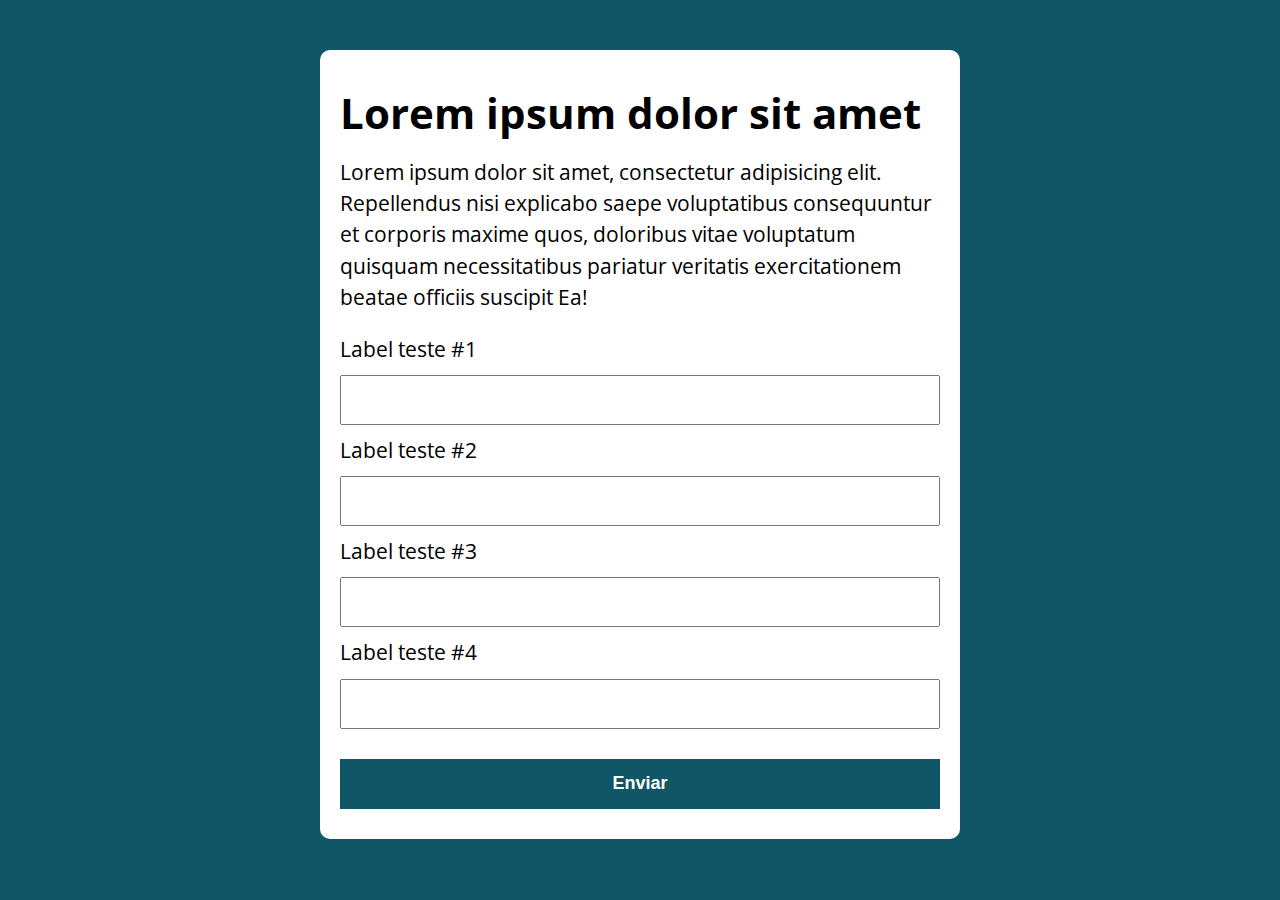
<file: modelohtml/index.html>
<!DOCTYPE html>
<html lang="pt-BR">
<head>
  <meta charset="UTF-8">
  <meta http-equiv="X-UA-Compatible" content="IE=edge">
  <meta name="viewport" content="width=device-width, initial-scale=1.0">
  <link rel="stylesheet" href="./assets/css/style.css">

  <link rel="preconnect" href="https://fonts.googleapis.com">
  <link rel="preconnect" href="https://fonts.gstatic.com" crossorigin>
  <link href="https://fonts.googleapis.com/css2?family=Open+Sans:wght@400;700&display=swap" rel="stylesheet">
  <title>Modelo</title>
</head>
<body>
  <section class="container">
    <h1>Lorem ipsum dolor sit amet</h1>
    <p>
      Lorem ipsum dolor sit amet, consectetur adipisicing elit.
      Repellendus nisi explicabo saepe voluptatibus consequuntur et corporis
      maxime quos, doloribus vitae voluptatum quisquam necessitatibus
      pariatur veritatis exercitationem beatae officiis suscipit Ea!
    </p>
    
    <form action="">
      <label for="input-teste-1">Label teste #1</label>
      <input type="text" id="input-teste-1">
  
      <label for="input-teste-2">Label teste #2</label>
      <input type="password" id="input-teste-2">
  
      <label for="input-teste-3">Label teste #3</label>
      <input type="email" id="input-teste-3">
  
      <label for="input-teste-4">Label teste #4</label>
      <input type="number" id="input-teste-4">
  
      <button>Enviar</button>
    </form>
  </section>



  <script src="./assets/js/main.js"></script>
</body>
</html>
</file>
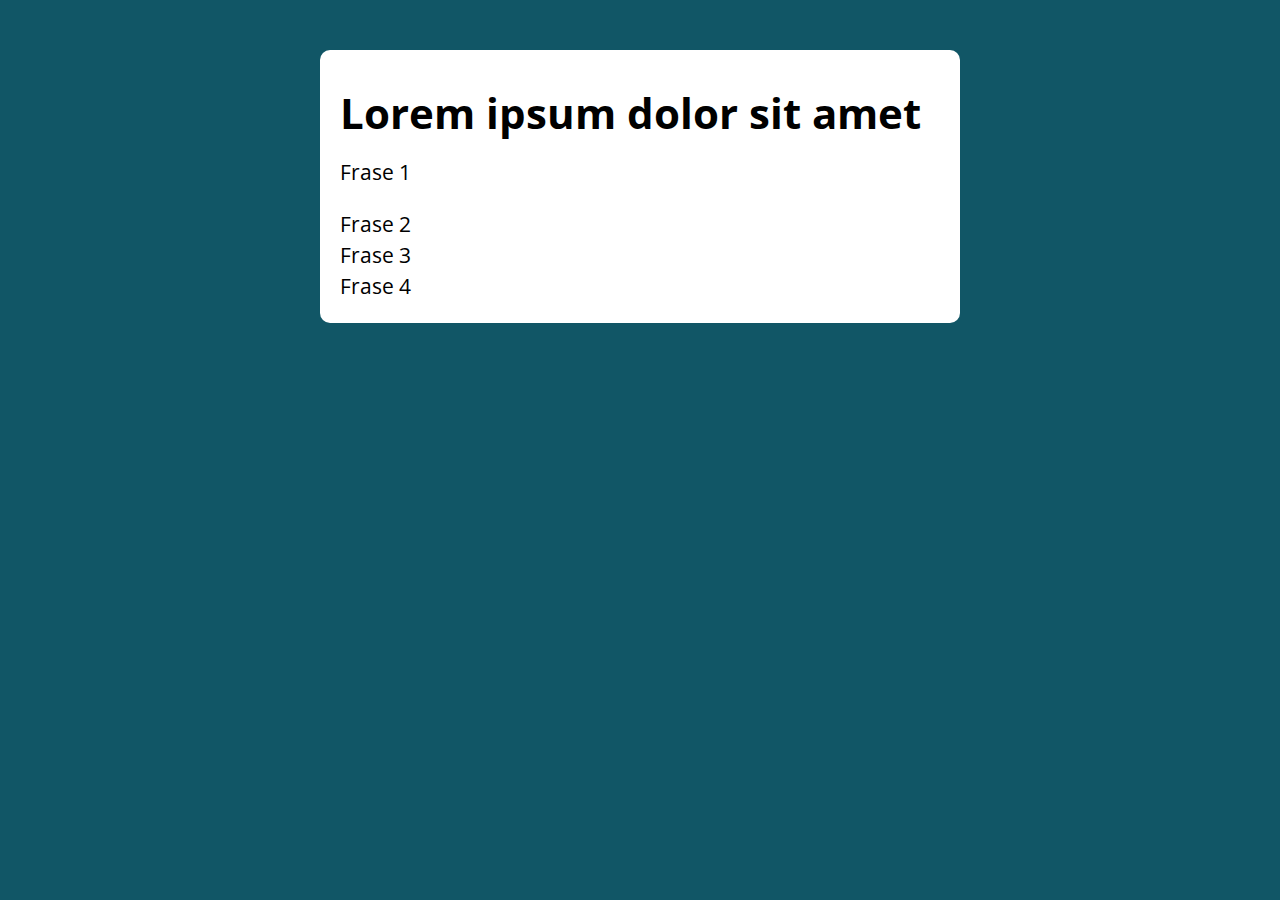
<file: exercicios/exercicioForClassico/index.html>
<!DOCTYPE html>
<html lang="pt-BR">
<head>
  <meta charset="UTF-8">
  <meta http-equiv="X-UA-Compatible" content="IE=edge">
  <meta name="viewport" content="width=device-width, initial-scale=1.0">
  <link rel="stylesheet" href="./assets/css/style.css">

  <link rel="preconnect" href="https://fonts.googleapis.com">
  <link rel="preconnect" href="https://fonts.gstatic.com" crossorigin>
  <link href="https://fonts.googleapis.com/css2?family=Open+Sans:wght@400;700&display=swap" rel="stylesheet">
  <title>Modelo</title>
</head>
<body>
  <section class="container">
    <h1>Lorem ipsum dolor sit amet</h1>
    <!-- Aqui -->
  </section>

  <script src="./assets/js/main.js"></script>
</body>
</html>
</file>
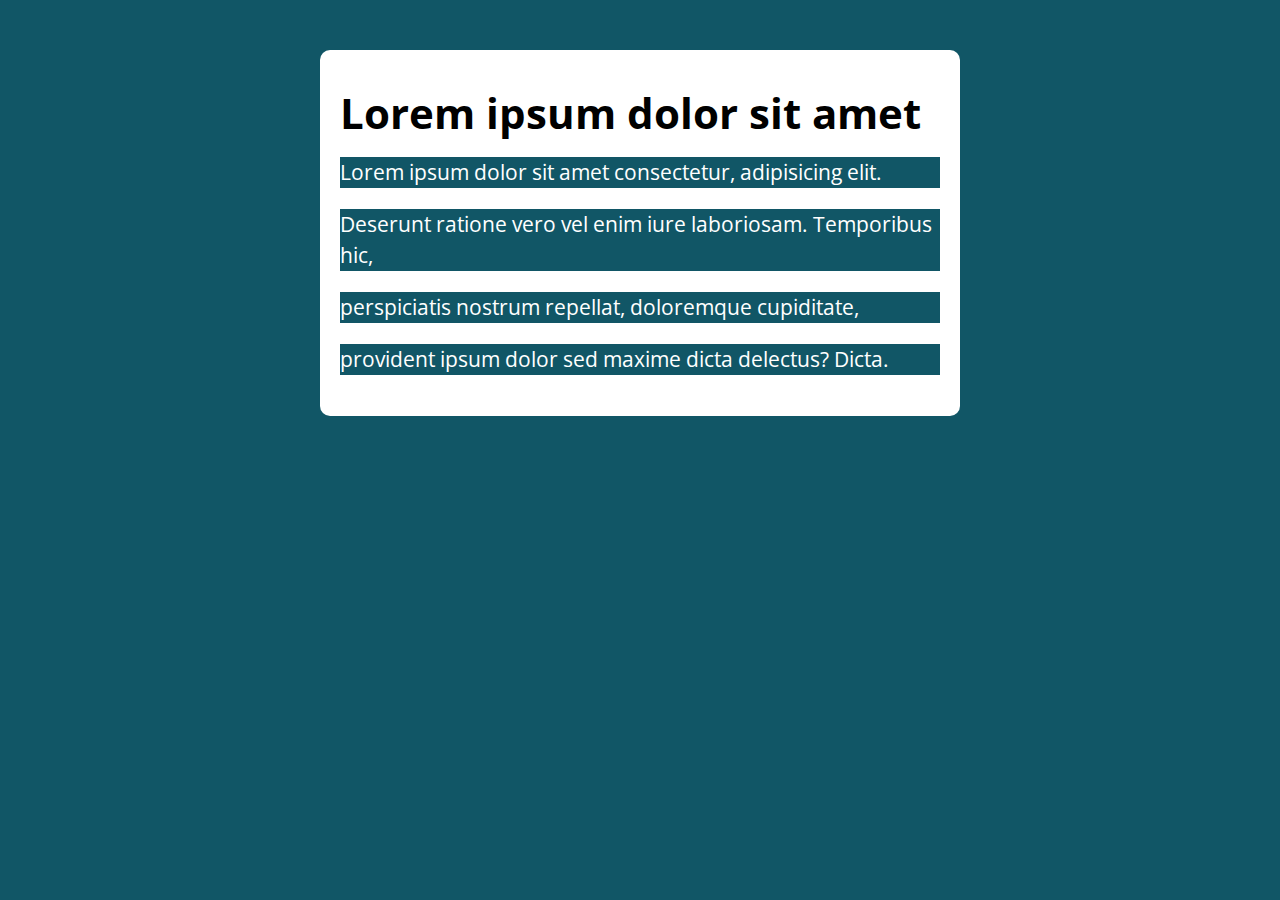
<file: exercicios/exercicioNodeList/index.html>
<!DOCTYPE html>
<html lang="pt-BR">
<head>
  <meta charset="UTF-8">
  <meta http-equiv="X-UA-Compatible" content="IE=edge">
  <meta name="viewport" content="width=device-width, initial-scale=1.0">
  <link rel="stylesheet" href="./assets/css/style.css">

  <link rel="preconnect" href="https://fonts.googleapis.com">
  <link rel="preconnect" href="https://fonts.gstatic.com" crossorigin>
  <link href="https://fonts.googleapis.com/css2?family=Open+Sans:wght@400;700&display=swap" rel="stylesheet">
  <title>Modelo</title>
</head>
<body>
  <section class="container">
    <h1>Lorem ipsum dolor sit amet</h1>
    <div class="paragrafos">
      <p>Lorem ipsum dolor sit amet consectetur, adipisicing elit.</p>
      <p>Deserunt ratione vero vel enim iure laboriosam. Temporibus hic,</p>
      <p>perspiciatis nostrum repellat, doloremque cupiditate,</p>
      <p>provident ipsum dolor sed maxime dicta delectus? Dicta.</p>
    </div>
  </section>

  <script src="./assets/js/main.js"></script>
</body>
</html>
</file>
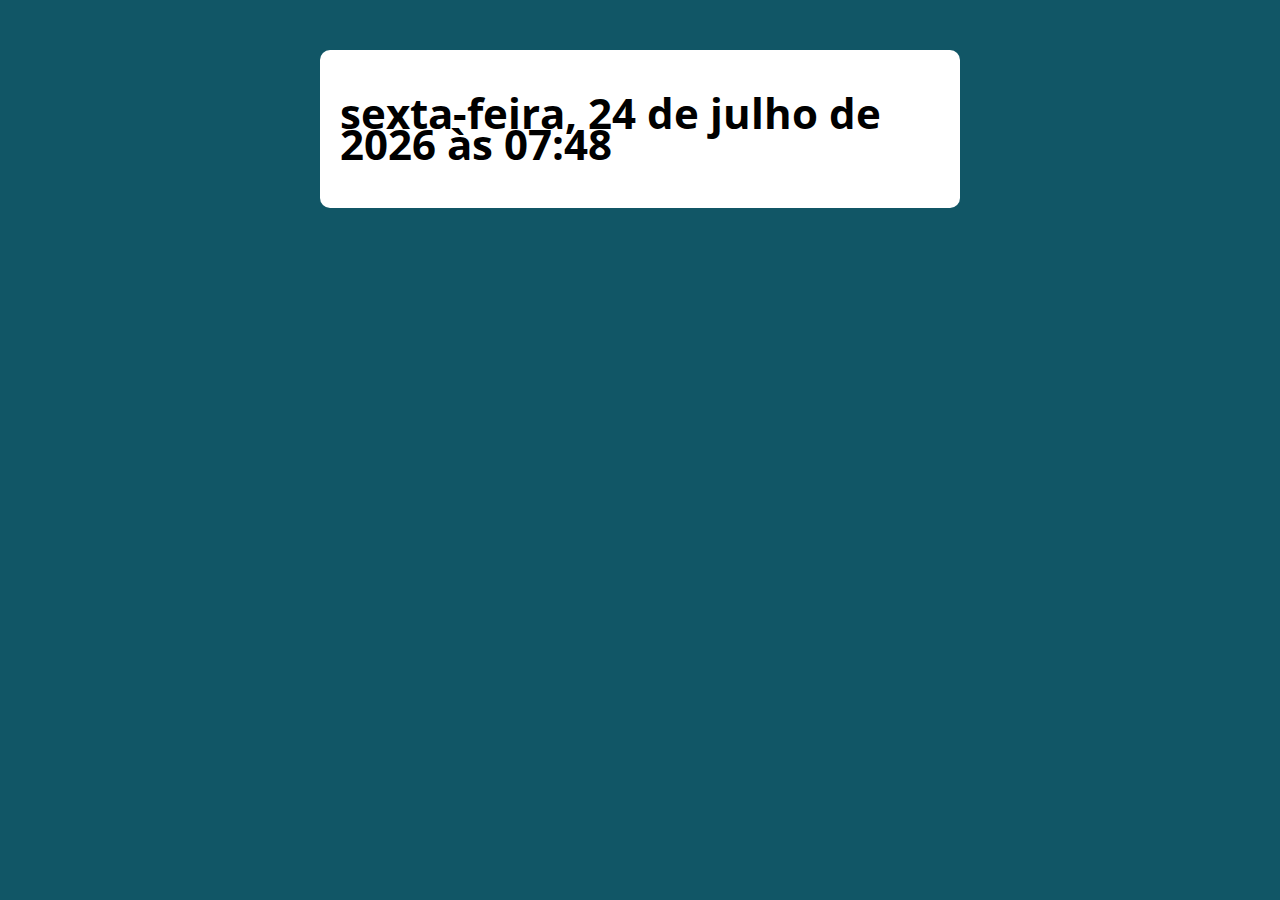
<file: exercicios/exercicioSwitchEDate/index.html>
<!DOCTYPE html>
<html lang="pt-BR">
<head>
  <meta charset="UTF-8">
  <meta http-equiv="X-UA-Compatible" content="IE=edge">
  <meta name="viewport" content="width=device-width, initial-scale=1.0">
  <link rel="stylesheet" href="./assets/css/style.css">

  <link rel="preconnect" href="https://fonts.googleapis.com">
  <link rel="preconnect" href="https://fonts.gstatic.com" crossorigin>
  <link href="https://fonts.googleapis.com/css2?family=Open+Sans:wght@400;700&display=swap" rel="stylesheet">
  <title>Modelo</title>
</head>
<body>
  <section class="container">
    <h1>Lorem ipsum dolor sit amet</h1>
  </section>

  <script src="./assets/js/main.js"></script>
</body>
</html>
</file>
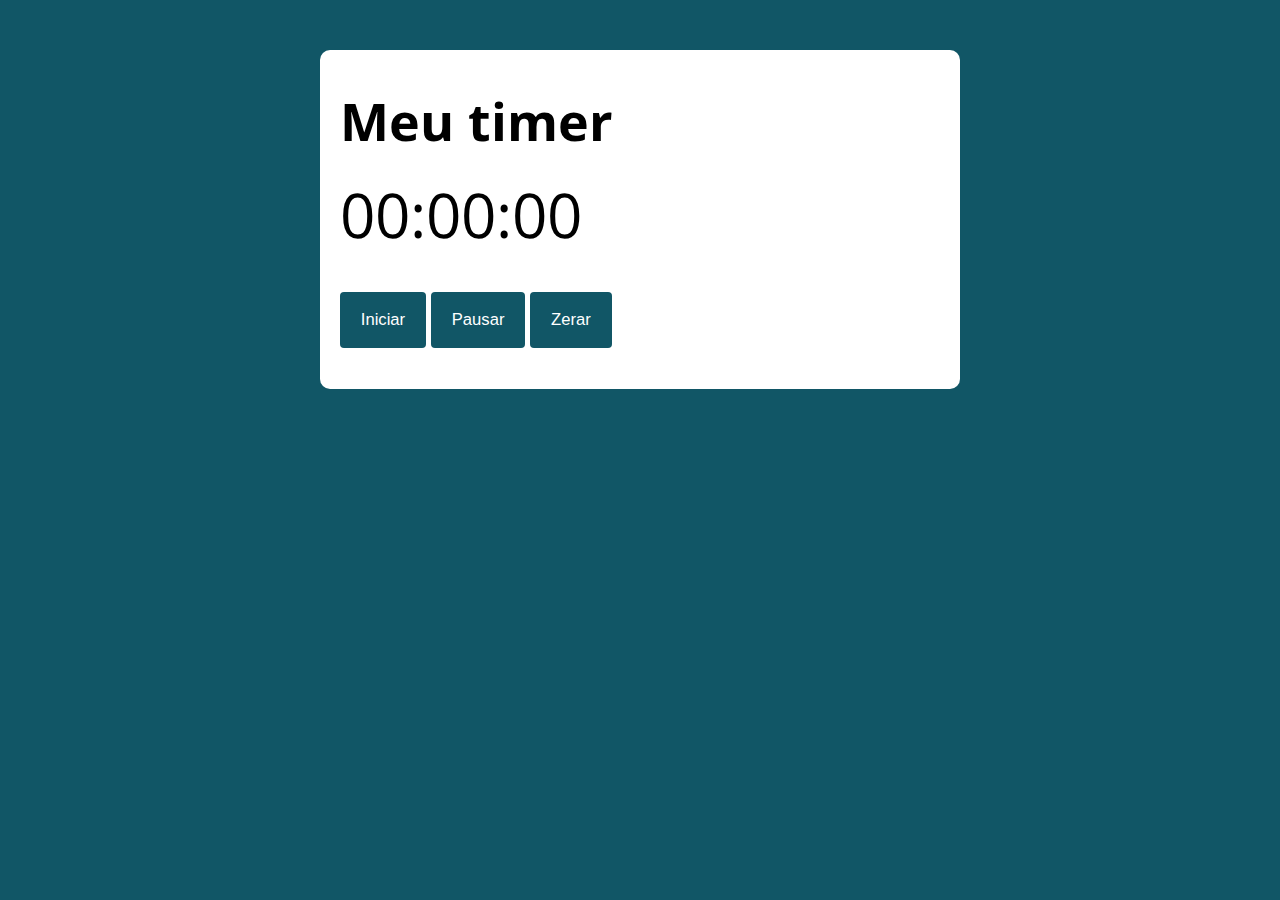
<file: exercicios/exercicioTimer/index.html>
<!DOCTYPE html>
<html lang="pt-BR">
<head>
  <meta charset="UTF-8">
  <meta http-equiv="X-UA-Compatible" content="IE=edge">
  <meta name="viewport" content="width=device-width, initial-scale=1.0">
  <link rel="stylesheet" href="./assets/css/style.css">

  <link rel="preconnect" href="https://fonts.googleapis.com">
  <link rel="preconnect" href="https://fonts.gstatic.com" crossorigin>
  <link href="https://fonts.googleapis.com/css2?family=Open+Sans:wght@400;700&display=swap" rel="stylesheet">
  <title>Modelo</title>
</head>
<body>
  <section class="container">
    <h1>Meu timer</h1>
    <p class="relogio">00:00:00</p>
    <p>
      <button class="iniciar">Iniciar</button>
      <button class="pausar">Pausar</button>
      <button class="zerar">Zerar</button>
    </p>
    </form>
  </section>



  <script src="./assets/js/main.js"></script>
</body>
</html>
</file>
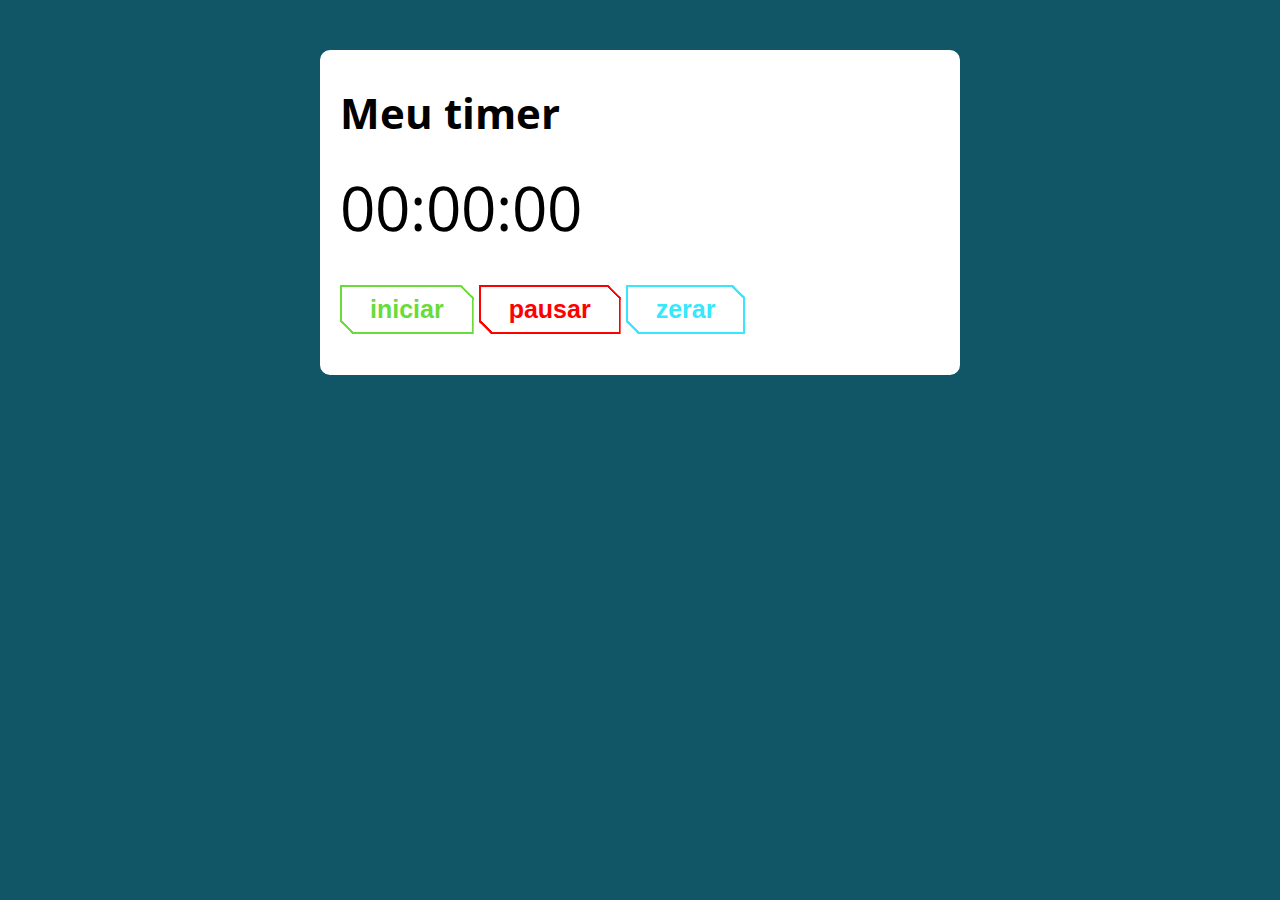
<file: javascript_logicaDeProgramacao/exercicio/timer/index.html>
<!DOCTYPE html>
<html lang="en">
  <head>
    <meta charset="UTF-8">
    <meta http-equiv="X-UA-Compatible" content="IE=edge">
    <meta name="viewport" content="width=device-width, initial-scale=1.0">

    <link rel="preconnect" href="https://fonts.googleapis.com">
    <link rel="preconnect" href="https://fonts.gstatic.com" crossorigin>
    <link href="https://fonts.googleapis.com/css2?family=Open+Sans:wght@400;700&display=swap" rel="stylesheet">

    <link rel="stylesheet" href="./styler.css">
    <title>Cronometro</title>
  </head>
  <body>
    <section class="container">
      <h1 class="title">Meu timer</h1>
      <p class="clock">00:00:00</p>
      <p class="btns">
        <button class="btnGreen" id="start">iniciar</button>
        <button class="btnRed" id="stop">pausar</button>
        <button class="btn" id="reset">zerar</button>
      </p>
    </section>
  </body>
  <script src="./script.js"></script>
</html>
</file>
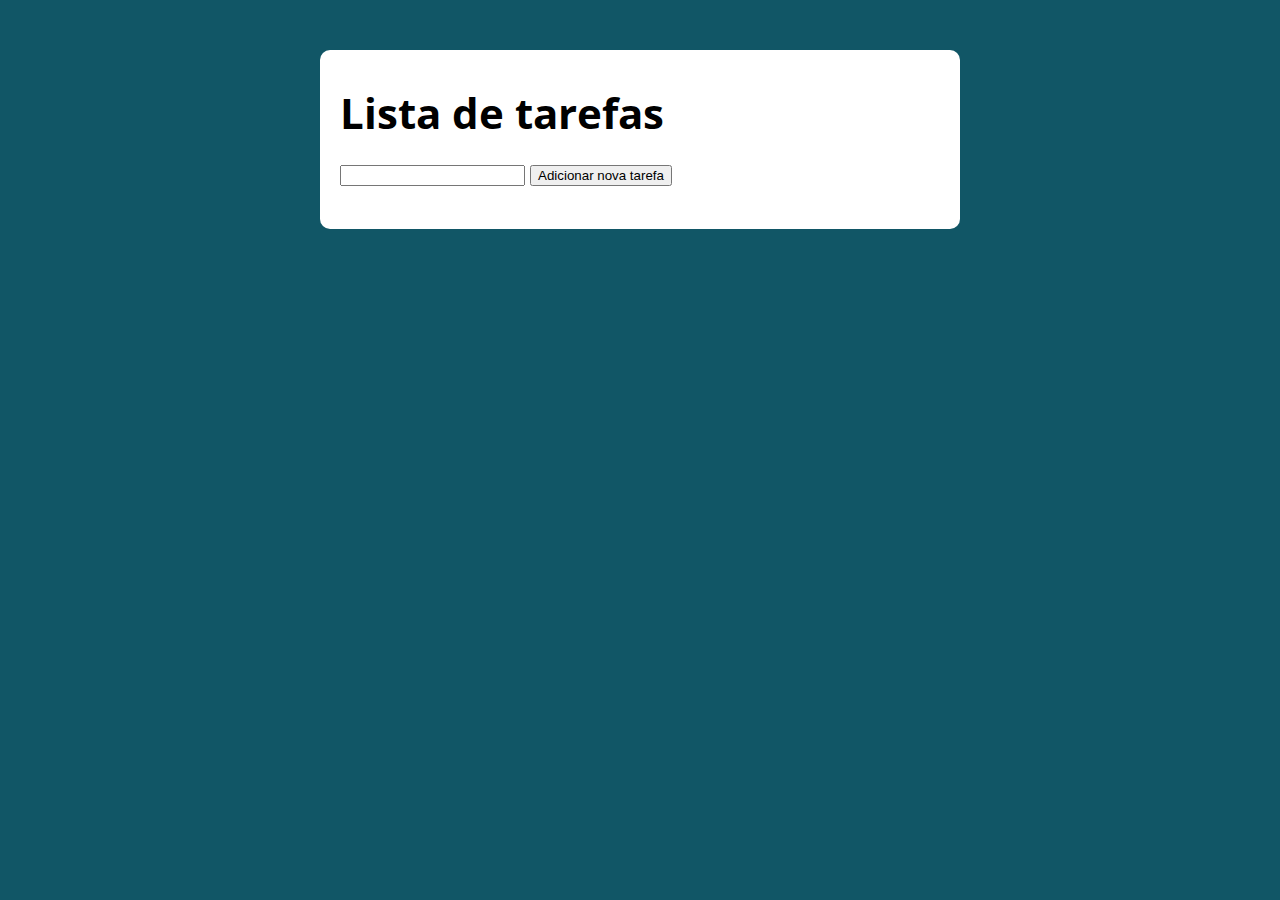
<file: javascript_logicaDeProgramacao/exercicio/toDo/index.html>
<!DOCTYPE html>
<html lang="en">
<head>
  <meta charset="UTF-8">
  <meta http-equiv="X-UA-Compatible" content="IE=edge">
  <meta name="viewport" content="width=device-width, initial-scale=1.0">

  <link rel="stylesheet" href="./style.css">
  <link rel="preconnect" href="https://fonts.googleapis.com">
  <link rel="preconnect" href="https://fonts.gstatic.com" crossorigin>
  <link href="https://fonts.googleapis.com/css2?family=Open+Sans:wght@400;700&display=swap" rel="stylesheet">

  <title>To-Do</title>
</head>
<body>
  <section class="container">
    <h1>Lista de tarefas</h1>
    <p>
      <input type="text" class="input-task"
      autocomplete="off">
      <button class="btn-task">Adicionar nova tarefa</button>
    </p>

    <ul class="tasks">
     
    </ul>
  </section>
</body>
<script src="./script.js"></script>
</html>
</file>
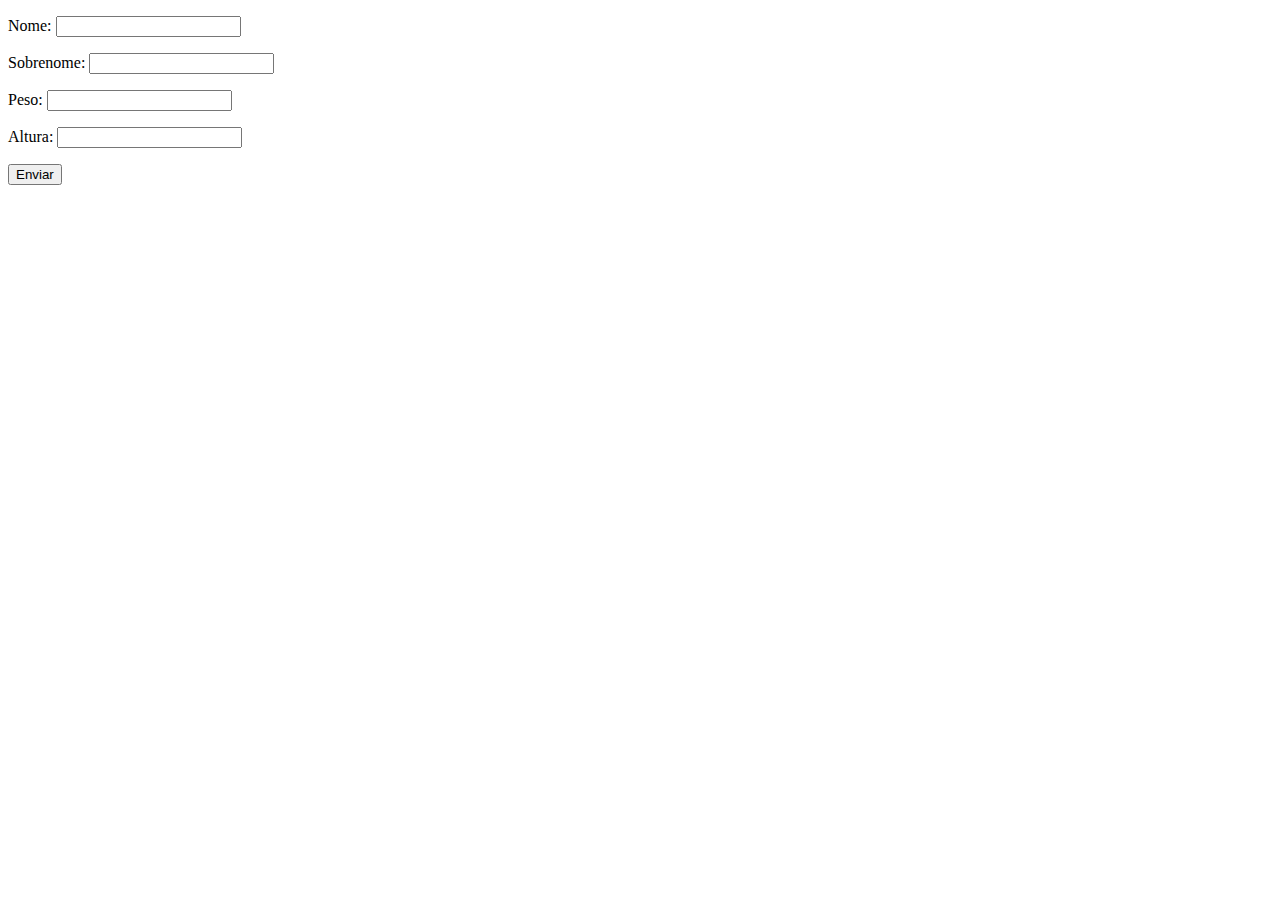
<file: exercicios/exerciciofuncao/exercicioFuncaoArrayObject.html>
<!DOCTYPE html>
<html lang="en">
<head>
  <meta charset="UTF-8" />
  <meta http-equiv="X-UA-Compatible" content="IE=edge" />
  <meta name="viewport" content="width=device-width, initial-scale=1.0" />
  <title>Document</title>
</head>
<body>

  <form class="form" action="" method="get">
    <p>Nome: <input type="text" class="nome"></p>
    <p>Sobrenome: <input type="text" class="sobrenome"></p>
    <p>Peso: <input type="text" class="peso"></p>
    <p>Altura: <input type="text" class="altura"></p>
    <button>Enviar</button>
  </form>

  <div class="resultado"></div>
  
  <script src="./exercicioFuncaoArrayObject.js"></script>
</body>
</html>
</file>
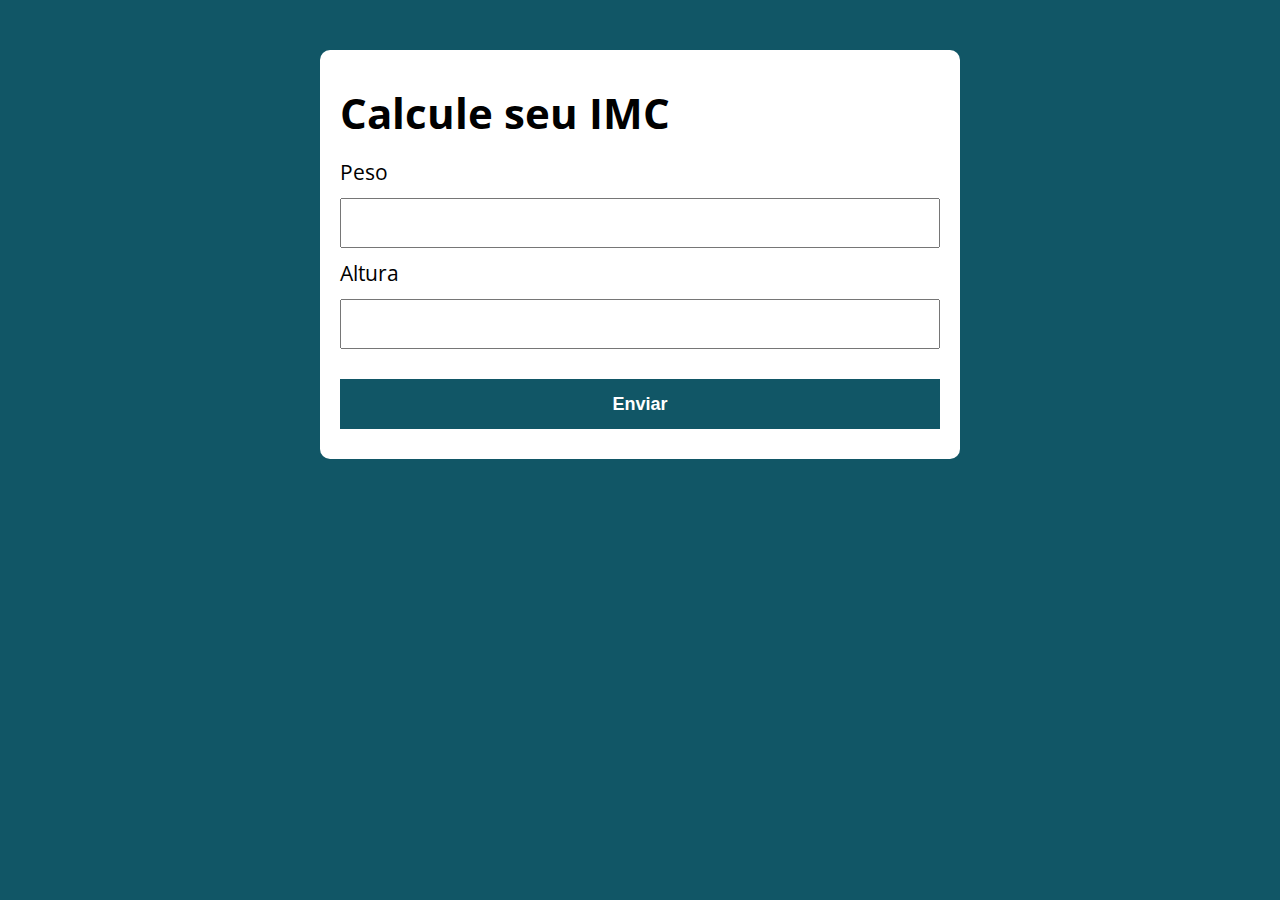
<file: exercicios/exercicioIMC/imcexercicio.html>
<!DOCTYPE html>
<html lang="pt-BR">
  <head>
    <meta charset="UTF-8"/>
    <meta http-equiv="X-UA-Compatible" content="IE=edge"/>
    <meta name="viewport" content="width=device-width, initial-scale=1.0"/>
    <link rel="stylesheet" href="./css/imcstyle.css">

    <link rel="preconnect" href="https://fonts.googleapis.com">
    <link rel="preconnect" href="https://fonts.gstatic.com" crossorigin>
    <link href="https://fonts.googleapis.com/css2?family=Open+Sans:wght@400;700&display=swap" rel="stylesheet">
    <title>Calcule seu IMC</title>
  </head>
  <body>

    <section class="container">
      <h1>Calcule seu IMC</h1>
      <form action="/" id="form" method="POST">
        <label for="peso">Peso</label>
        <input type="text" id="peso" name="peso">
        <label for="altura">Altura</label>
        <input type="text" id="altura" name="altura">
        <button type="submit">Enviar</button>
      </form>

      <div id="resultado"></div>
    </section>

    <script src="./imc.js"></script>

  </body>

</html>
</file>
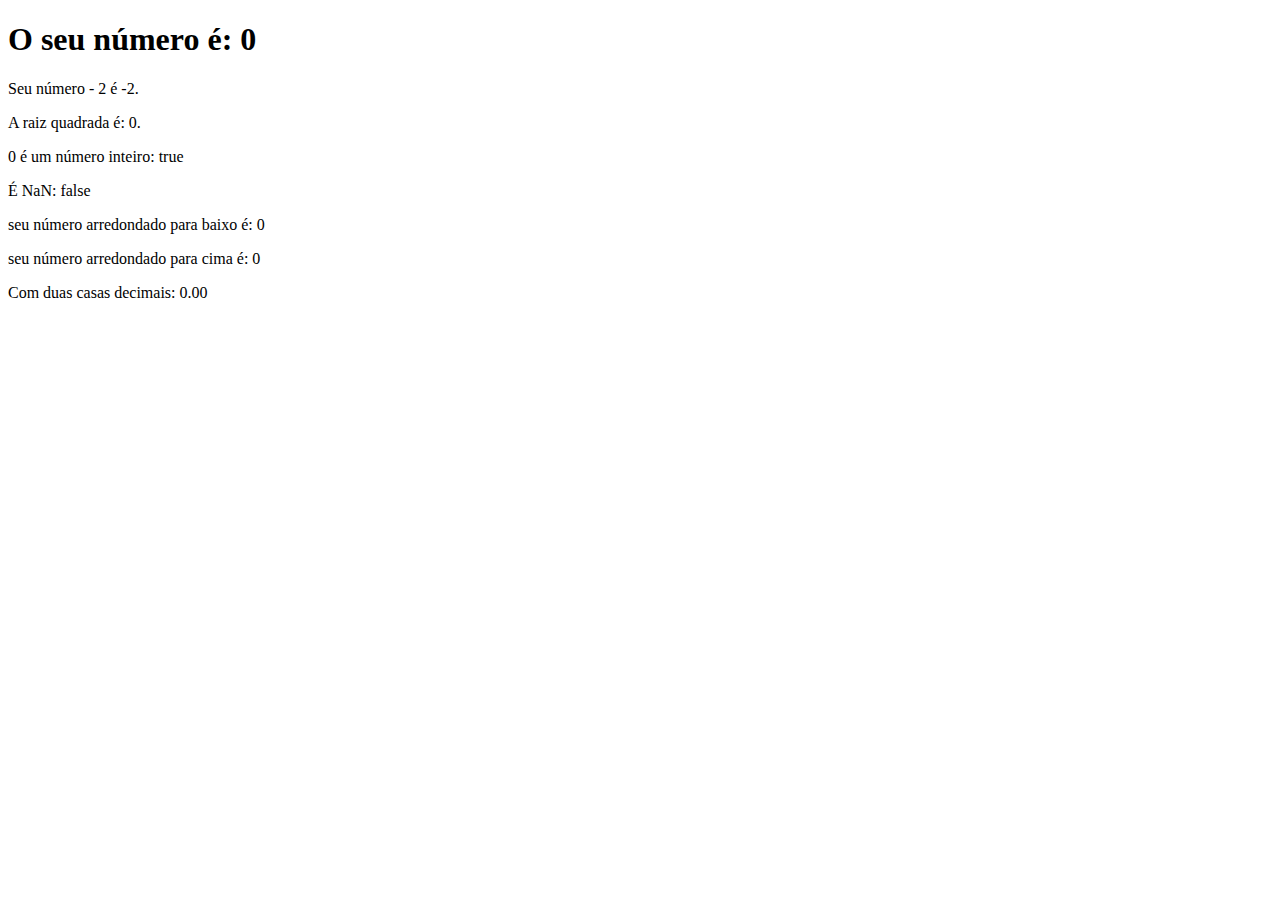
<file: exercicios/exercicionumber/numberExercicios.html>
<!DOCTYPE html>
<html lang="pt-BR">
<head>
  <meta charset="UTF-8">
  <meta http-equiv="X-UA-Compatible" content="IE=edge">
  <meta name="viewport" content="width=device-width, initial-scale=1.0">
  <title>Pagina para Exercicios</title>
</head>
<body>
  <section>
    <h1>O seu número é: <span id="numero-titulo"></span></h1>
    <div id="texto"></div>
  </section>




  <script src="./numberexercicios.js"></script>
</body>
</html>
</file>
<file: modelohtml/assets/css/style.css>
:root {
  --primary-color: rgb(17, 86, 102);
  --primary-color-darker: rgb(9, 48, 56);
  --primary-font: "Open Sans", sans-serif;
}

* {
  box-sizing: border-box;
  outline: none;
}

body {
  margin: 0;
  padding: 0;
  background: var(--primary-color);
  font-family: var(--primary-font);
  font-size: 1.3em;
  line-height: 1.5em;
}

.container {
  max-width: 640px;
  margin: 50px auto;
  background: #fff;
  padding: 20px;
  border-radius: 10px;
}

form input,
form label,
form button {
  display: block;
  width: 100%;
  margin-bottom: 10px;
}

form input {
  font-size: 24px;
  height: 50px;
  padding: 0 20px;
}

form input:focus {
  outline: 1px solid var(--primary-color);
}
form button {
  border: none;
  background: var(--primary-color);
  color: #fff;
  font-size: 18px;
  font-weight: 700;
  height: 50px;
  cursor: pointer;
  margin-top: 30px;
}

form button:hover {
  background: var(--primary-color-darker);
}
</file>
<file: exercicios/exercicioForClassico/assets/css/style.css>
:root {
  --primary-color: rgb(17, 86, 102);
  --primary-color-darker: rgb(9, 48, 56);
  --primary-font: "Open Sans", sans-serif;
}

* {
  box-sizing: border-box;
  outline: none;
}

body {
  margin: 0;
  padding: 0;
  background: var(--primary-color);
  font-family: var(--primary-font);
  font-size: 1.3em;
  line-height: 1.5em;
}

.container {
  max-width: 640px;
  margin: 50px auto;
  background: #fff;
  padding: 20px;
  border-radius: 10px;
}

form input,
form label,
form button {
  display: block;
  width: 100%;
  margin-bottom: 10px;
}

form input {
  font-size: 24px;
  height: 50px;
  padding: 0 20px;
}

form input:focus {
  outline: 1px solid var(--primary-color);
}
form button {
  border: none;
  background: var(--primary-color);
  color: #fff;
  font-size: 18px;
  font-weight: 700;
  height: 50px;
  cursor: pointer;
  margin-top: 30px;
}

form button:hover {
  background: var(--primary-color-darker);
}
</file>
<file: exercicios/exercicioNodeList/assets/css/style.css>
:root {
  --primary-color: rgb(17, 86, 102);
  --primary-color-darker: rgb(9, 48, 56);
  --primary-font: "Open Sans", sans-serif;
}

* {
  box-sizing: border-box;
  outline: none;
}

body {
  margin: 0;
  padding: 0;
  background: var(--primary-color);
  font-family: var(--primary-font);
  font-size: 1.3em;
  line-height: 1.5em;
}

.container {
  max-width: 640px;
  margin: 50px auto;
  background: #fff;
  padding: 20px;
  border-radius: 10px;
}

form input,
form label,
form button {
  display: block;
  width: 100%;
  margin-bottom: 10px;
}

form input {
  font-size: 24px;
  height: 50px;
  padding: 0 20px;
}

form input:focus {
  outline: 1px solid var(--primary-color);
}
form button {
  border: none;
  background: var(--primary-color);
  color: #fff;
  font-size: 18px;
  font-weight: 700;
  height: 50px;
  cursor: pointer;
  margin-top: 30px;
}

form button:hover {
  background: var(--primary-color-darker);
}
</file>
<file: exercicios/exercicioSwitchEDate/assets/css/style.css>
:root {
  --primary-color: rgb(17, 86, 102);
  --primary-color-darker: rgb(9, 48, 56);
  --primary-font: "Open Sans", sans-serif;
}

* {
  box-sizing: border-box;
  outline: none;
}

body {
  margin: 0;
  padding: 0;
  background: var(--primary-color);
  font-family: var(--primary-font);
  font-size: 1.3em;
  line-height: 1.5em;
}

.container {
  max-width: 640px;
  margin: 50px auto;
  background: #fff;
  padding: 20px;
  border-radius: 10px;
}

form input,
form label,
form button {
  display: block;
  width: 100%;
  margin-bottom: 10px;
}

form input {
  font-size: 24px;
  height: 50px;
  padding: 0 20px;
}

form input:focus {
  outline: 1px solid var(--primary-color);
}
form button {
  border: none;
  background: var(--primary-color);
  color: #fff;
  font-size: 18px;
  font-weight: 700;
  height: 50px;
  cursor: pointer;
  margin-top: 30px;
}

form button:hover {
  background: var(--primary-color-darker);
}
</file>
<file: exercicios/exercicioTimer/assets/css/style.css>
:root {
  --primary-color: rgb(17, 86, 102);
  --primary-color-darker: rgb(9, 48, 56);
  --primary-font: "Open Sans", sans-serif;
}

* {
  box-sizing: border-box;
  outline: none;
}

body {
  margin: 0;
  padding: 0;
  background: var(--primary-color);
  font-family: var(--primary-font);
  font-size: 1.3em;
  line-height: 1.5em;
}

.container {
  max-width: 640px;
  margin: 50px auto;
  background: #fff;
  padding: 20px;
  border-radius: 10px;
}

form input,
form label,
form button {
  display: block;
  width: 100%;
  margin-bottom: 10px;
}

form input {
  font-size: 24px;
  height: 50px;
  padding: 0 20px;
}

form input:focus {
  outline: 1px solid var(--primary-color);
}
button {
  border: none;
  background: var(--primary-color);
  color: #fff;
  height: 3.5rem;
  align-items: center;
  padding: 0 1.3rem;
  border-radius: 0.25rem;
  transition: background 0.3s;
  font-size: 0.8em;
}

button:hover {
  background: var(--primary-color-darker);
}

h1 {
  font-size: 2.5em;
}
.relogio {
  font-size: 3em;
}
</file>
<file: javascript_logicaDeProgramacao/exercicio/timer/styler.css>
:root {
  --primary-color: rgb(17, 86, 102);
  --primary-color-darker: rgb(9, 48, 56);
}

* {
  box-sizing: border-box;
  outline: 0;
}

body {
  margin: 0;
  padding: 0;
  background: var(--primary-color);
  font-family: 'Open Sans', sans-serif;
  font-size: 1.3em;
  line-height: 1.5em;
}

.container {
  max-width: 640px;
  margin: 50px auto;
  background: #fff;
  padding: 20px;
  border-radius: 10px;
  
}

.clock {
  font-size: 3em;
}

button {
  --border: 2px;
  --slant: 0.5em;
  --color: #37E8FC;
  
  font-size: 25px;
  padding: 0.4em 1.2em;
  border: none;
  cursor: pointer;
  font-weight: bold;
  color: var(--color);
  background: 
     linear-gradient(to bottom left,var(--color)  50%,#0000 50.1%) top right,
     linear-gradient(to top   right,var(--color)  50%,#0000 50.1%) bottom left;
  background-size: calc(var(--slant) + 1.3*var(--border)) calc(var(--slant) + 1.3*var(--border));
  background-repeat: no-repeat;
  box-shadow:
    0 0 0 200px inset var(--s,#0000),
    0 0 0 var(--border) inset var(--color);
  clip-path: 
      polygon(0 0, calc(100% - var(--slant)) 0, 100% var(--slant),
              100% 100%, var(--slant) 100%,0 calc(100% - var(--slant))
             );
  transition: color var(--t,0.3s), background-size 0.3s;
}
button:focus-visible {
  outline-offset: calc(-1*var(--border));
  outline: var(--border) solid #000c;
  clip-path: none;
  background-size: 0 0;
}
button:hover,
button:active{
  background-size: 100% 100%;
  color: #fff;
  --t: 0.2s 0.1s;
}
button:active {
  --s: #0005;
  transition: none;
}

.btnGreen {
  --color:#69db3a;--slant:.5em;--border:2px;
}

.btnRed {
  --color:#ff0000;--border:2px;--slant:.5em;
}

.stop {
  color: red;
}
</file>
<file: javascript_logicaDeProgramacao/exercicio/toDo/style.css>
:root {
  --primary-color: rgb(17, 86, 102);
  --primary-color-darker: rgb(9, 48, 56);
}

* {
  box-sizing: border-box;
  outline: 0;
}

body {
  margin: 0;
  padding: 0;
  background: var(--primary-color);
  font-family: 'Open sans', sans-serif;
  font-size: 1.3em;
  line-height: 1.5em;
}

.container {
  max-width: 640px;
  margin: 50px auto;
  background: #fff;
  padding: 20px;
  border-radius: 10px;
}

form input, form label, form button {
  display: block;
  width: 100%;
  margin-bottom: 10px;
}

form input {
  font-size: 24px;
  height: 50px;
  padding: 0 20px;
}

form input:focus {
  outline: 1px solid var(--primary-color);
}

form button {
  border: none;
  background: var(--primary-color);
  color: #fff;
  font-size: 18px;
  font-weight: 700;
  height: 50px;
  cursor: pointer;
  margin-top: 30px;
}

form button:hover {
  background: var(--primary-color-darker);
}
</file>
<file: exercicios/exercicioIMC/css/imcstyle.css>
:root {
  --primary-color: rgb(17, 86, 102);
  --primary-color-darker: rgb(9, 48, 56);
  --success-color: rgb(109, 255, 182);
  --primary-font: "Open Sans", sans-serif;
  --error-color: rgb(199, 53, 61);
}

* {
  box-sizing: border-box;
  outline: none;
}

body {
  margin: 0;
  padding: 0;
  background: var(--primary-color);
  font-family: var(--primary-font);
  font-size: 1.3em;
  line-height: 1.5em;
}

.container {
  max-width: 640px;
  margin: 50px auto;
  background: #fff;
  padding: 20px;
  border-radius: 10px;
}

form input,
form label,
form button {
  display: block;
  width: 100%;
  margin-bottom: 10px;
}

form input {
  font-size: 24px;
  height: 50px;
  padding: 0 20px;
}

form input:focus {
  outline: 1px solid var(--primary-color);
}
form button {
  border: none;
  background: var(--primary-color);
  color: #fff;
  font-size: 18px;
  font-weight: 700;
  height: 50px;
  cursor: pointer;
  margin-top: 30px;
}

form button:hover {
  background: var(--primary-color-darker);
}

.paragrafo-resultado,
.bad {
  background: var(--success-color);
  padding: 10px 20px;
}
.bad {
  background: var(--error-color);
}
</file>
